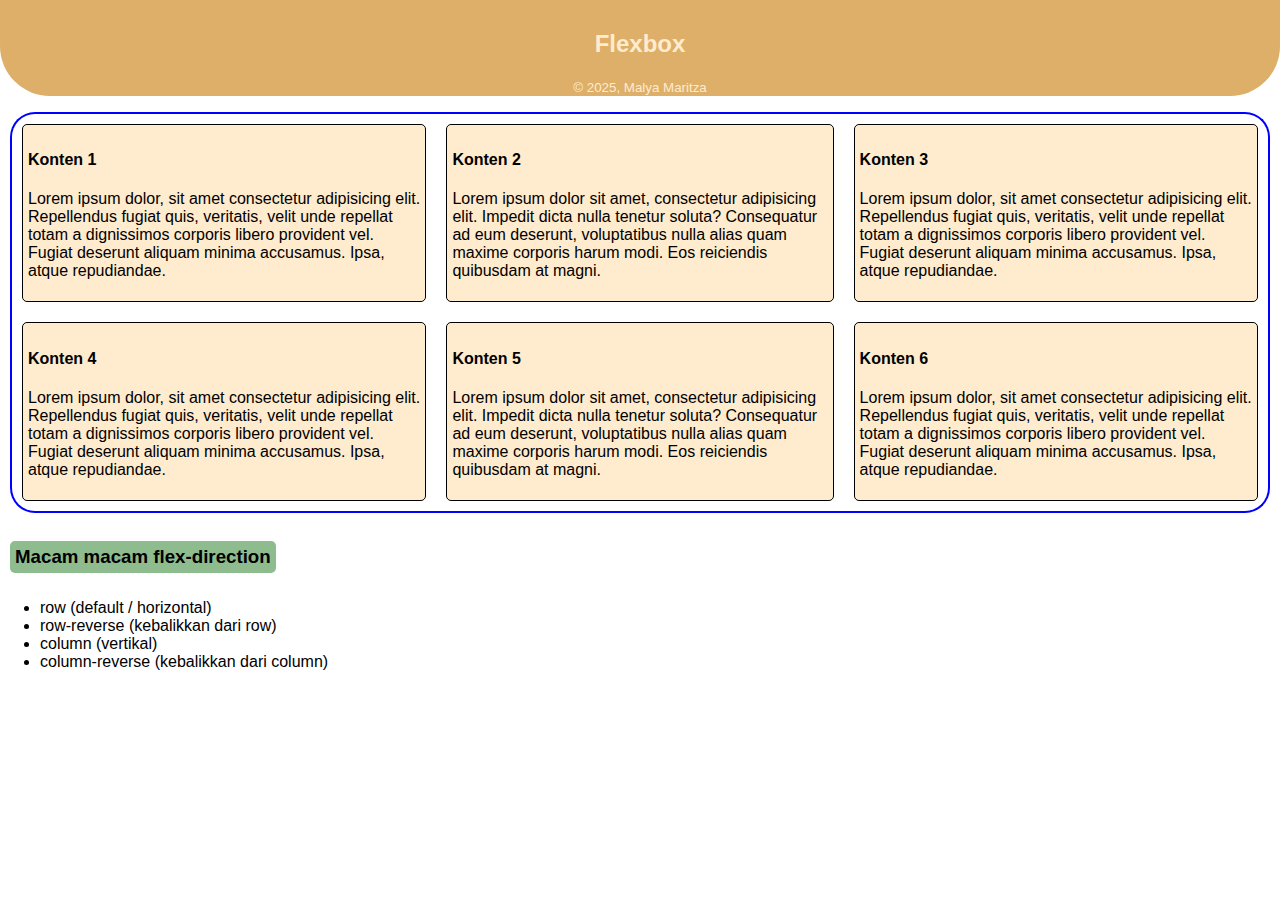
<file: html/flexbox/index.html>
<!DOCTYPE html>
<html lang="en">
<head>
    <meta charset="UTF-8">
    <meta name="viewport" content="width=device-width, initial-scale=1.0">
    <title>Flexbox</title>
    <link rel="stylesheet" href="../../css/flexbox/style.css">
</head>
<body>
    <nav>
        <h2>Flexbox</h2>
        <p>
            <small>
                &copy; 2025, Malya Maritza
            </small>
        </p>
    </nav>

    <div class="container">
        <div class="content">
            <h4>Konten 1</h4>
            <p>Lorem ipsum dolor, sit amet consectetur adipisicing elit. Repellendus fugiat quis, veritatis, velit unde repellat totam a dignissimos corporis libero provident vel. Fugiat deserunt aliquam minima accusamus. Ipsa, atque repudiandae.</p>
        </div>
        <div class="content">
            <h4>Konten 2</h4>
            <p>Lorem ipsum dolor sit amet, consectetur adipisicing elit. Impedit dicta nulla tenetur soluta? Consequatur ad eum deserunt, voluptatibus nulla alias quam maxime corporis harum modi. Eos reiciendis quibusdam at magni.</p>
        </div>
        <div class="content">
            <h4>Konten 3</h4>
            <p>Lorem ipsum dolor, sit amet consectetur adipisicing elit. Repellendus fugiat quis, veritatis, velit unde repellat totam a dignissimos corporis libero provident vel. Fugiat deserunt aliquam minima accusamus. Ipsa, atque repudiandae.</p>
        </div>
    </div>

    <div class="container2">
        <div class="content">
            <h4>Konten 4</h4>
            <p>Lorem ipsum dolor, sit amet consectetur adipisicing elit. Repellendus fugiat quis, veritatis, velit unde repellat totam a dignissimos corporis libero provident vel. Fugiat deserunt aliquam minima accusamus. Ipsa, atque repudiandae.</p>
        </div>
        <div class="content">
            <h4>Konten 5</h4>
            <p>Lorem ipsum dolor sit amet, consectetur adipisicing elit. Impedit dicta nulla tenetur soluta? Consequatur ad eum deserunt, voluptatibus nulla alias quam maxime corporis harum modi. Eos reiciendis quibusdam at magni.</p>
        </div>
        <div class="content">
            <h4>Konten 6</h4>
            <p>Lorem ipsum dolor, sit amet consectetur adipisicing elit. Repellendus fugiat quis, veritatis, velit unde repellat totam a dignissimos corporis libero provident vel. Fugiat deserunt aliquam minima accusamus. Ipsa, atque repudiandae.</p>
        </div>
    </div>


    <br>

    <h3>Macam macam flex-direction</h3>
    <ul>
        <li>row (default / horizontal)</li>
        <li>row-reverse (kebalikkan dari row)</li>
        <li>column (vertikal)</li>
        <li>column-reverse (kebalikkan dari column)</li>
    </ul>
    
</body>
</html>
</file>
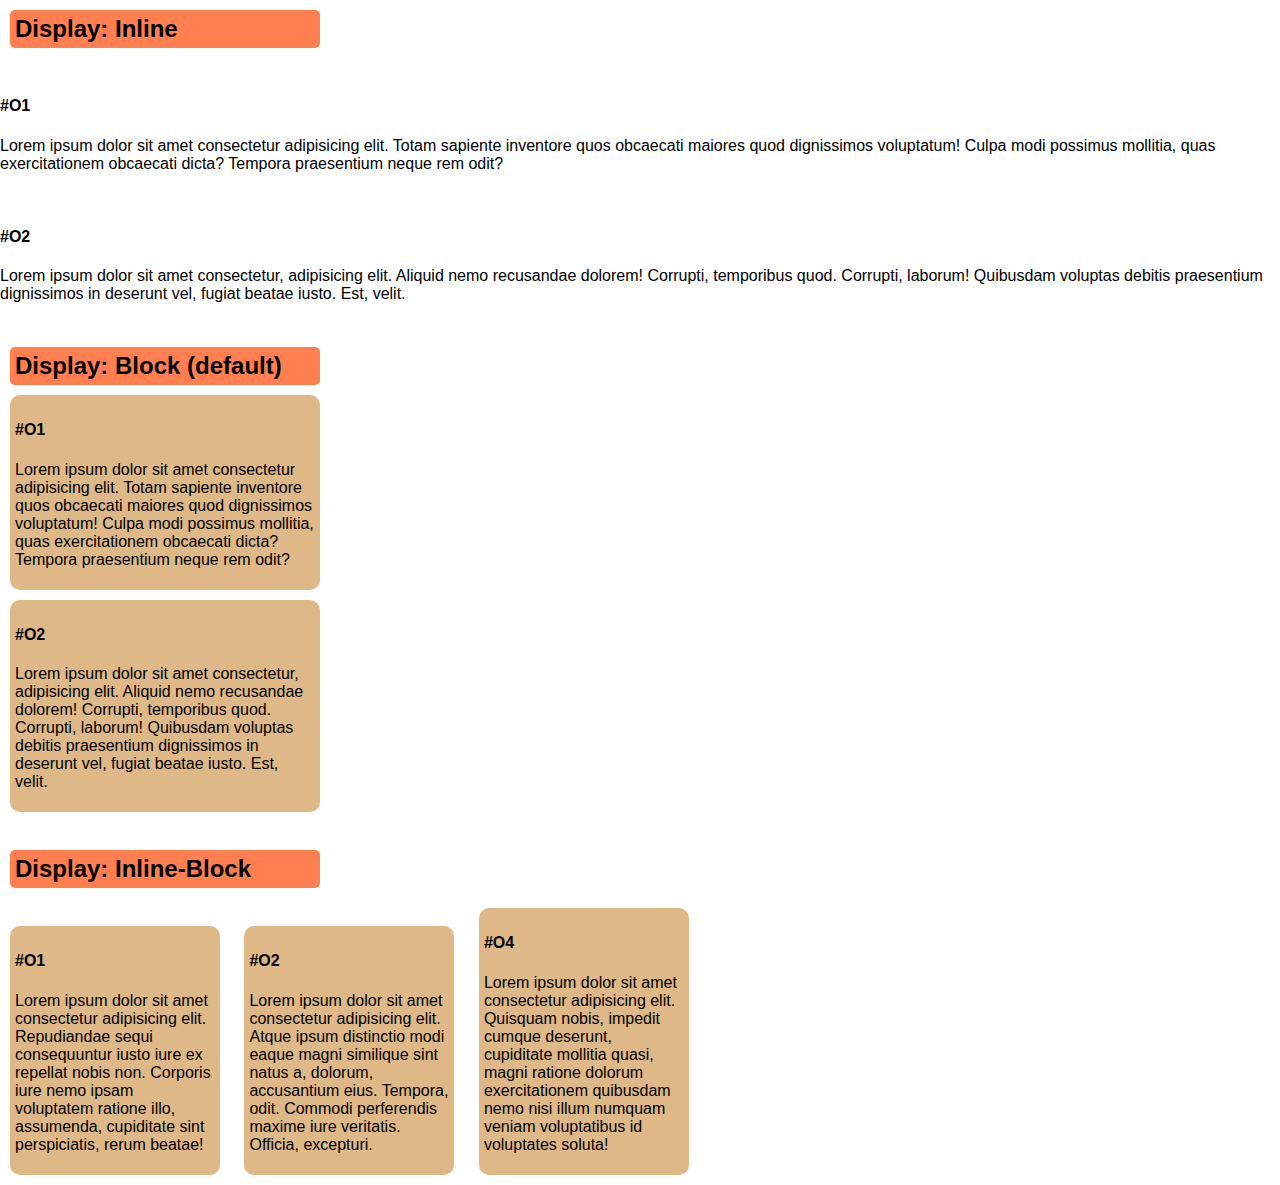
<file: html/display/display.html>
<!DOCTYPE html>
<html lang="en">
<head>
    <meta charset="UTF-8">
    <meta name="viewport" content="width=device-width, initial-scale=1.0">
    <title>Display</title>
    <link rel="stylesheet" href="../../css/display/display.css">
</head>
<body>

    <h2> Display: Inline </h2>
    <div class="box">
        <h4>#O1</h4>
        <p>Lorem ipsum dolor sit amet consectetur adipisicing elit. Totam sapiente inventore quos obcaecati maiores quod dignissimos voluptatum! Culpa modi possimus mollitia, quas exercitationem obcaecati dicta? Tempora praesentium neque rem odit?</p>
    </div>
    <div class="box"> 
        <h4>#O2</h4>
        <p>Lorem ipsum dolor sit amet consectetur, adipisicing elit. Aliquid nemo recusandae dolorem! Corrupti, temporibus quod. Corrupti, laborum! Quibusdam voluptas debitis praesentium dignissimos in deserunt vel, fugiat beatae iusto. Est, velit.</p>
    </div>

    <br>

    <h2> Display: Block (default)</h2>
    <div class="box2">
        <h4>#O1</h4>
        <p>Lorem ipsum dolor sit amet consectetur adipisicing elit. Totam sapiente inventore quos obcaecati maiores quod dignissimos voluptatum! Culpa modi possimus mollitia, quas exercitationem obcaecati dicta? Tempora praesentium neque rem odit?</p>
    </div>

    <div class="box2"> 
        <h4>#O2</h4>
        <p>Lorem ipsum dolor sit amet consectetur, adipisicing elit. Aliquid nemo recusandae dolorem! Corrupti, temporibus quod. Corrupti, laborum! Quibusdam voluptas debitis praesentium dignissimos in deserunt vel, fugiat beatae iusto. Est, velit.</p>
    </div>

    <br>

    <h2>Display: Inline-Block </h2>
    <div class="box3">
        <h4>#O1</h4>
        <p>Lorem ipsum dolor sit amet consectetur adipisicing elit. Repudiandae sequi consequuntur iusto iure ex repellat nobis non. Corporis iure nemo ipsam voluptatem ratione illo, assumenda, cupiditate sint perspiciatis, rerum beatae!</p>
    </div>
    <div class="box3">
        <h4>#O2</h4>
        <p>Lorem ipsum dolor sit amet consectetur adipisicing elit. Atque ipsum distinctio modi eaque magni similique sint natus a, dolorum, accusantium eius. Tempora, odit. Commodi perferendis maxime iure veritatis. Officia, excepturi.</p>
    </div>
    <div class="box3">
        <h4>#O4</h4>
        <p>Lorem ipsum dolor sit amet consectetur adipisicing elit. Quisquam nobis, impedit cumque deserunt, cupiditate mollitia quasi, magni ratione dolorum exercitationem quibusdam nemo nisi illum numquam veniam voluptatibus id voluptates soluta!</p>
    </div>

    
</body>
</html>
</file>
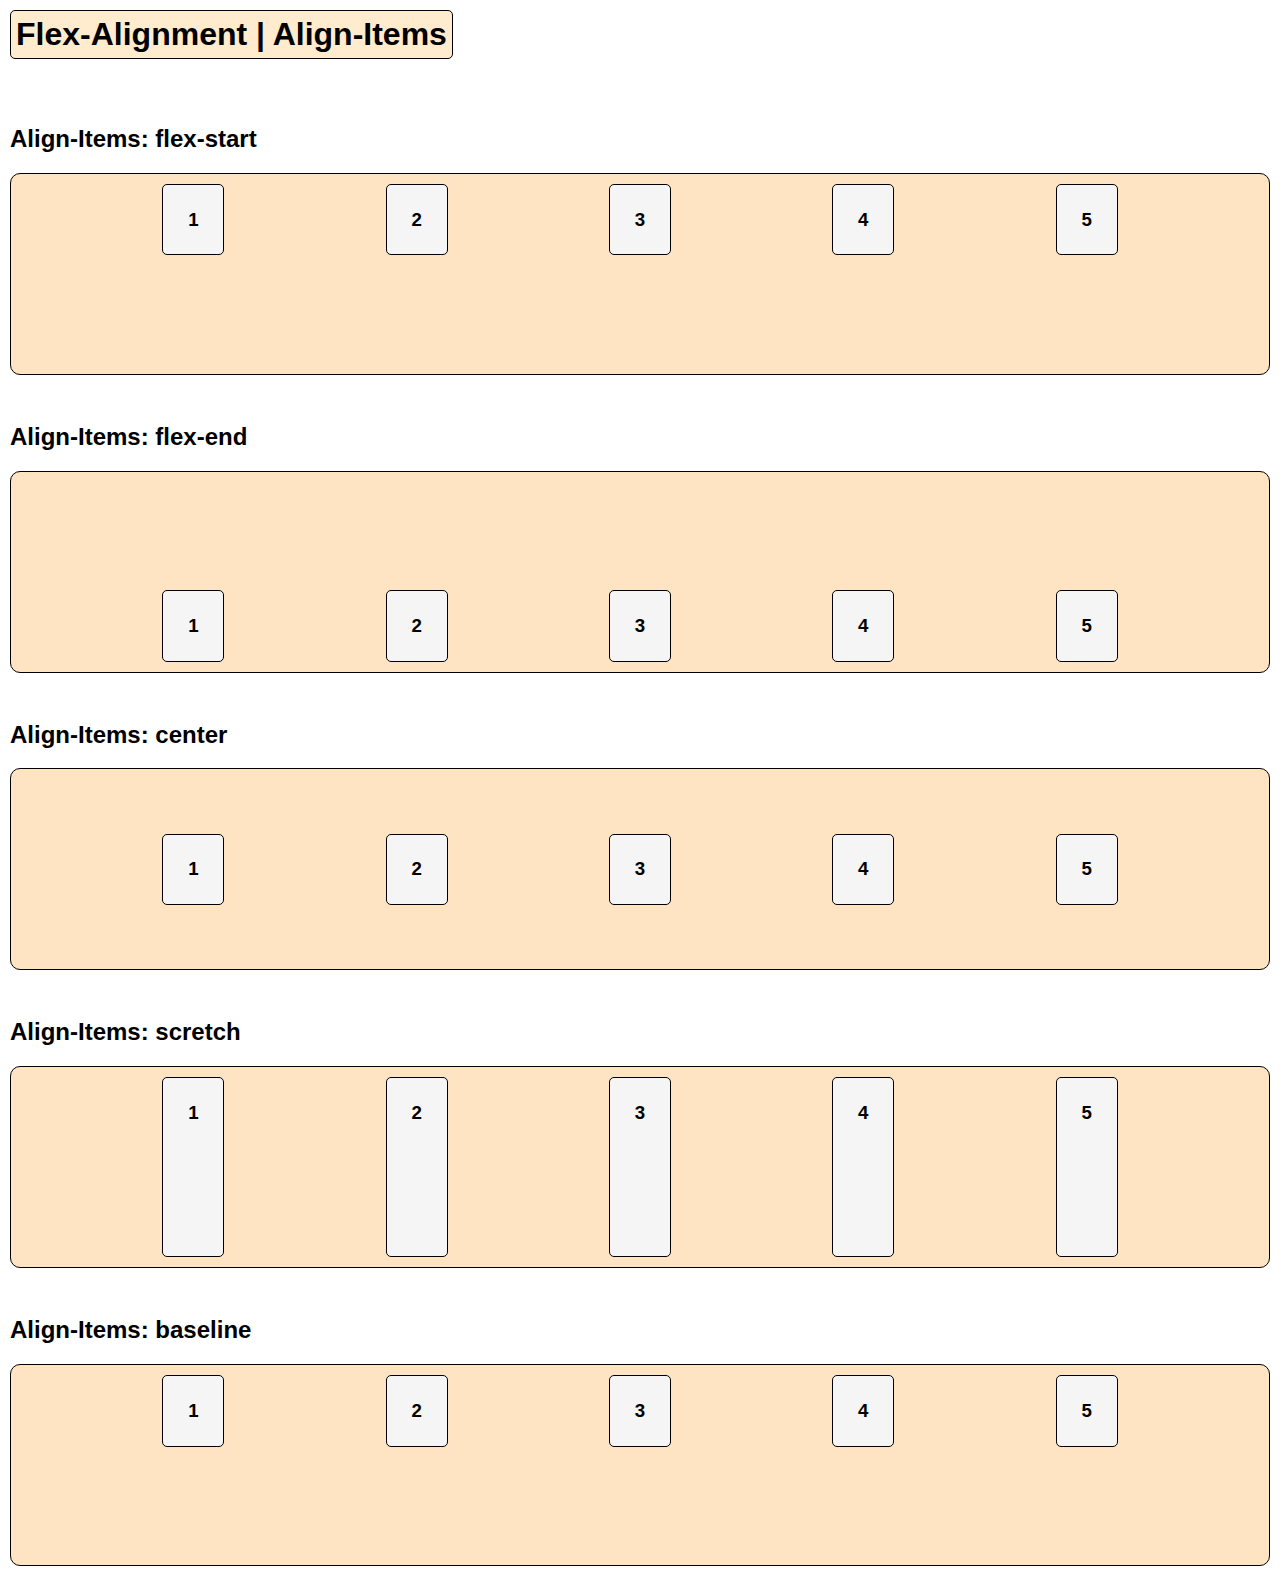
<file: html/flex-aligment/align-items.html>
<!DOCTYPE html>
<html lang="en">
<head>
    <meta charset="UTF-8">
    <meta name="viewport" content="width=device-width, initial-scale=1.0">
    <title>Align-Items</title>
    <link rel="stylesheet" href="../../css/flex-aligment/align-items.css">
</head>
<body>

    <h1>Flex-Alignment | Align-Items</h1>

    <br><br><br>

    <h2>Align-Items: flex-start</h2>
    <div class="container">
        <div class="content">
            <h3>1</h3>
        </div>
        <div class="content">
            <h3>2</h3>
        </div>
        <div class="content">
            <h3>3</h3>
        </div>     
        <div class="content">
            <h3>4</h3>
        </div>     
        <div class="content">
            <h3>5</h3>
        </div>
    </div>

    <br>

    <h2>Align-Items: flex-end</h2>
    <div class="container c2">
        <div class="content">
            <h3>1</h3>
        </div>
        <div class="content">
            <h3>2</h3>
        </div>
        <div class="content">
            <h3>3</h3>
        </div>     
        <div class="content">
            <h3>4</h3>
        </div>     
        <div class="content">
            <h3>5</h3>
        </div>     
    </div>
    
    <br>
    
    <h2>Align-Items: center</h2>
    <div class="container c3">
        <div class="content">
            <h3>1</h3>
        </div>
        <div class="content">
            <h3>2</h3>
        </div>
        <div class="content">
            <h3>3</h3>
        </div>     
        <div class="content">
            <h3>4</h3>
        </div>     
        <div class="content">
            <h3>5</h3>
        </div>     
    </div>

    <br>

    <h2>Align-Items: scretch</h2>
    <div class="container c4">
        <div class="content">
            <h3>1</h3>
        </div>
        <div class="content">
            <h3>2</h3>
        </div>
        <div class="content">
            <h3>3</h3>
        </div>     
        <div class="content">
            <h3>4</h3>
        </div>     
        <div class="content">
            <h3>5</h3>
        </div>     
    </div>

    <br>

    <h2>Align-Items: baseline</h2>
    <div class="container c5">
        <div class="content">
            <h3>1</h3>
        </div>
        <div class="content">
            <h3>2</h3>
        </div>
        <div class="content">
            <h3>3</h3>
        </div>     
        <div class="content">
            <h3>4</h3>
        </div>     
        <div class="content">
            <h3>5</h3>
        </div>     
    </div>
    
</body>
</html>
</file>
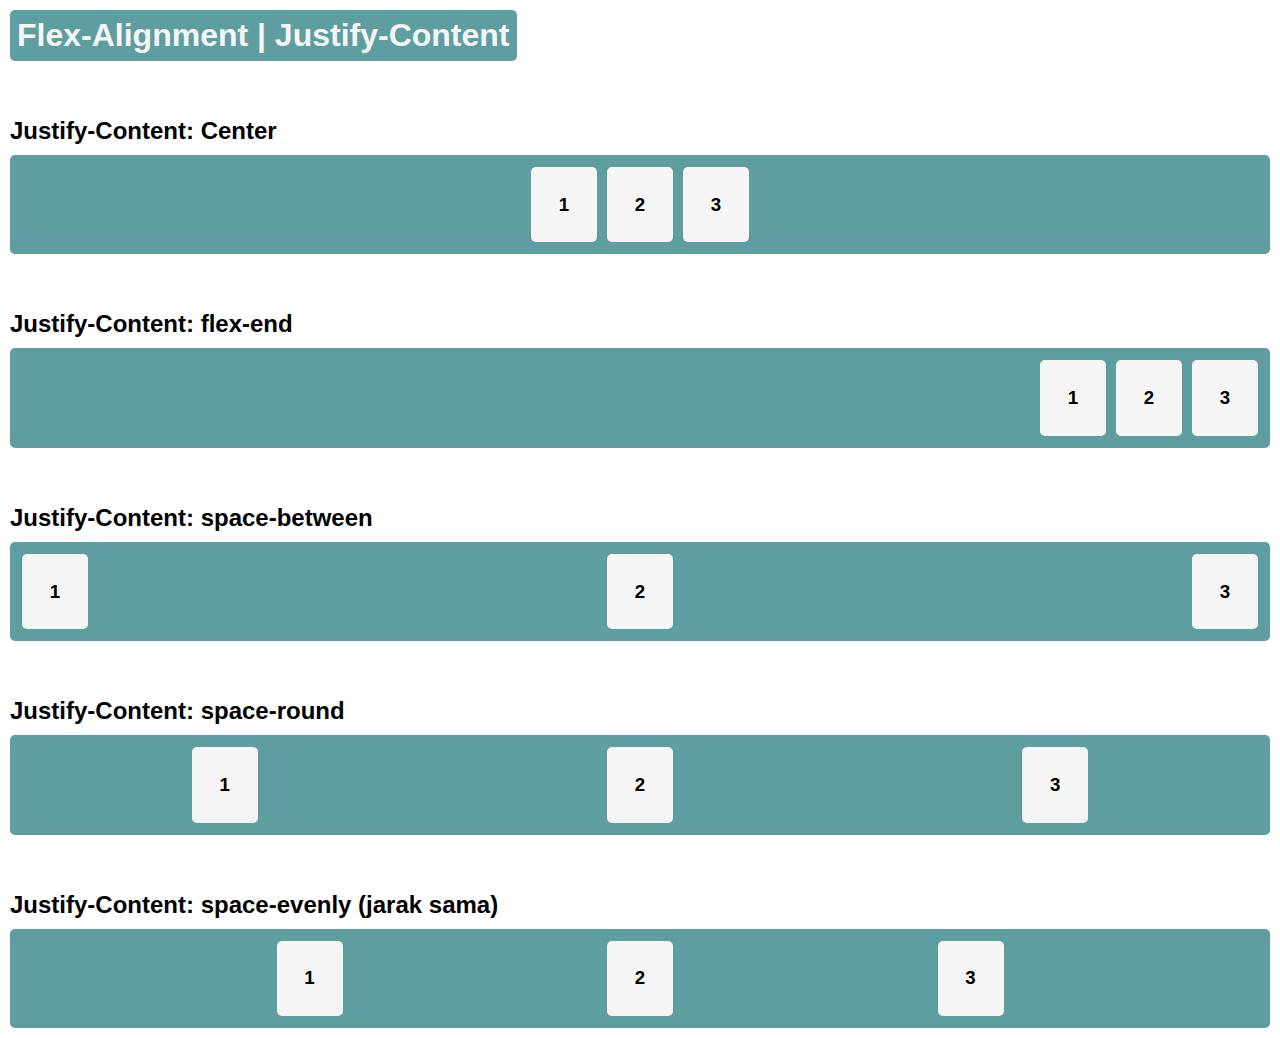
<file: html/flex-aligment/justify-content.html>
<!DOCTYPE html>
<html lang="en">
<head>
    <meta charset="UTF-8">
    <meta name="viewport" content="width=device-width, initial-scale=1.0">
    <title>Justify Content</title>
    <link rel="stylesheet" href="../../css/flex-aligment/justify-content.css">
</head>
<body>

    <h1>Flex-Alignment | Justify-Content</h1>

    <br><br><br>

    <h2>Justify-Content: Center</h2>
    <div class="container">
        <div class="content">
            <h3>1</h3>
        </div>
        <div class="content">
            <h3>2</h3>
        </div>
        <div class="content">
            <h3>3</h3>
        </div>     
    </div>

    <br><br>

    <h2>Justify-Content: flex-end</h2>
    <div class="container c2">
        <div class="content">
            <h3>1</h3>
        </div>
        <div class="content">
            <h3>2</h3>
        </div>
        <div class="content">
            <h3>3</h3>
        </div>     
    </div>

    <br><br>

    <h2>Justify-Content: space-between</h2>
    <div class="container c3">
        <div class="content">
            <h3>1</h3>
        </div>
        <div class="content">
            <h3>2</h3>
        </div>
        <div class="content">
            <h3>3</h3>
        </div>     
    </div>

    <br><br>

    <h2>Justify-Content: space-round</h2>
    <div class="container c4">
        <div class="content">
            <h3>1</h3>
        </div>
        <div class="content">
            <h3>2</h3>
        </div>
        <div class="content">
            <h3>3</h3>
        </div>     
    </div>

    <br><br>

    <h2>Justify-Content: space-evenly (jarak sama)</h2>
    <div class="container c5">
        <div class="content">
            <h3>1</h3>
        </div>
        <div class="content">
            <h3>2</h3>
        </div>
        <div class="content">
            <h3>3</h3>
        </div>     
    </div>
    
</body>
</html>
</file>
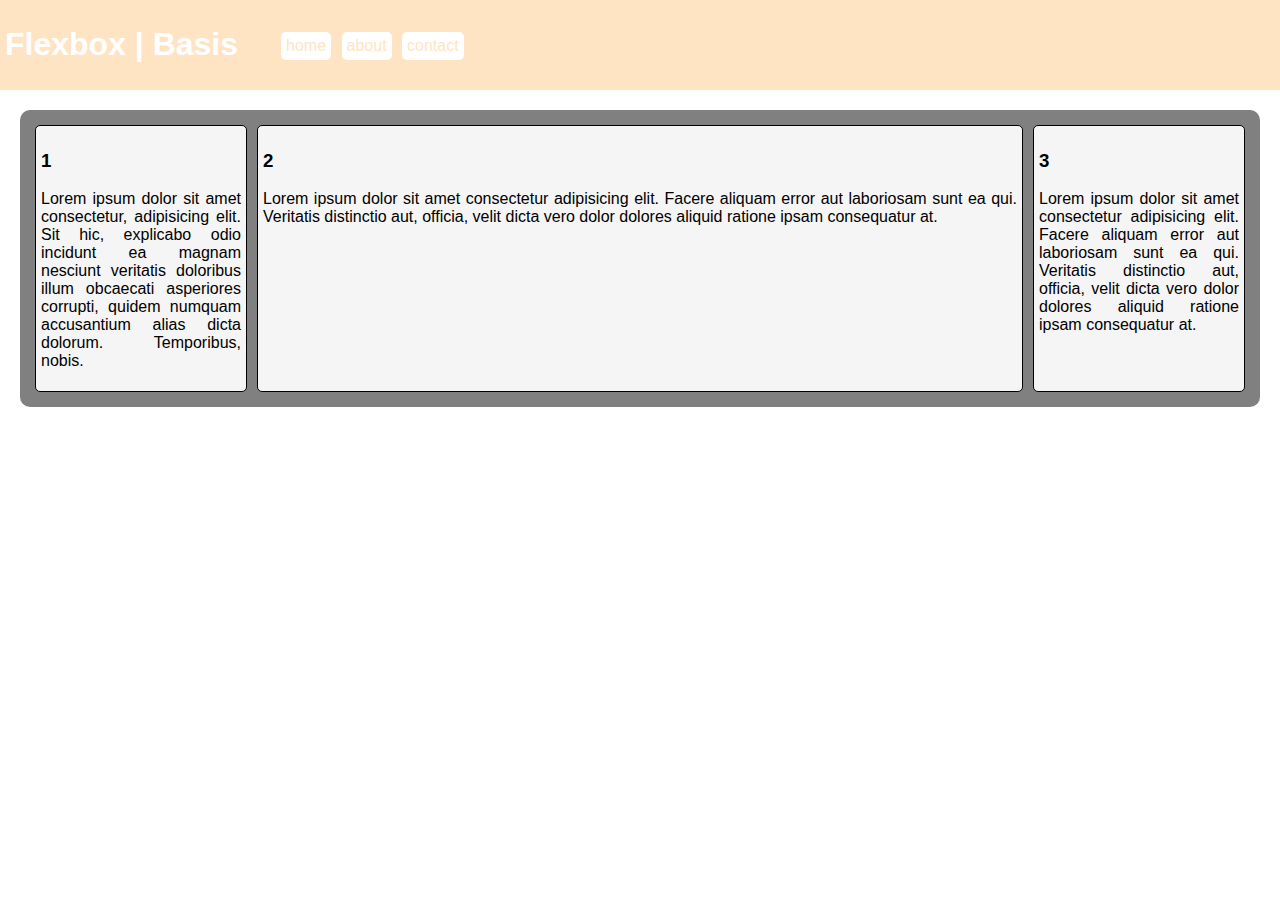
<file: html/flexbox/flexbox-basis.html>
<!DOCTYPE html>
<html lang="en">
<head>
    <meta charset="UTF-8">
    <meta name="viewport" content="width=device-width, initial-scale=1.0">
    <title>Flexbox | Order</title>
    <style>
        body {
            margin: 0px;
            padding: 0px;
            font-family: Arial, Helvetica, sans-serif;
        }
        
        .atas {
            margin: auto;
            background-color: bisque;
            padding: 5px;
            color: white;
            display: flex;
            
        }

        li {
            list-style: none;
            display: inline-block;
            margin: 3px;
            margin-top: 11px;
            background-color: white;
            padding: 5px;
            color: black;
            border-radius: 5px;
            color: bisque;
            justify-content: end;
        }

        li:hover {
            padding: 7px;
        }

        .container {
            background-color: grey;
            display: flex;
            margin: 20px;
            padding: 10px;
            text-align: justify;
            border-radius: 10px;
        }

        .content {
            margin: 5px;
            padding: 5px;
            border: 1px, solid, black;
            border-radius: 5px;
            background-color: whitesmoke;
        }

        .k1, .k3 {
            flex-basis: 200px;
            flex-shrink: 0;
        }

    </style>
</head>
<body>

    <div class="atas">
        <h1>
            Flexbox | Basis  
        </h1>
        <ul>
            <li>home</li>
            <li>about</li>
            <li>contact</li>
        </ul>
    </div>

    <div class="container">
        <div class="content k1">
            <h3>
                1
            </h3>
            <p>
                Lorem ipsum dolor sit amet consectetur, adipisicing elit. Sit hic, explicabo odio incidunt ea magnam nesciunt veritatis doloribus illum obcaecati asperiores corrupti, quidem numquam accusantium alias dicta dolorum. Temporibus, nobis.
            </p>
        </div>
        <div class="content k2">
            <h3>
                2
            </h3>
            <p>
                Lorem ipsum dolor sit amet consectetur adipisicing elit. Facere aliquam error aut laboriosam sunt ea qui. Veritatis distinctio aut, officia, velit dicta vero dolor dolores aliquid ratione ipsam consequatur at.
            </p>
        </div>
        <div class="content k3">
            <h3>
                3
            </h3>
            <p>
                Lorem ipsum dolor sit amet consectetur adipisicing elit. Facere aliquam error aut laboriosam sunt ea qui. Veritatis distinctio aut, officia, velit dicta vero dolor dolores aliquid ratione ipsam consequatur at.
            </p>
        </div>
    </div>
    
</body>
</html>
</file>
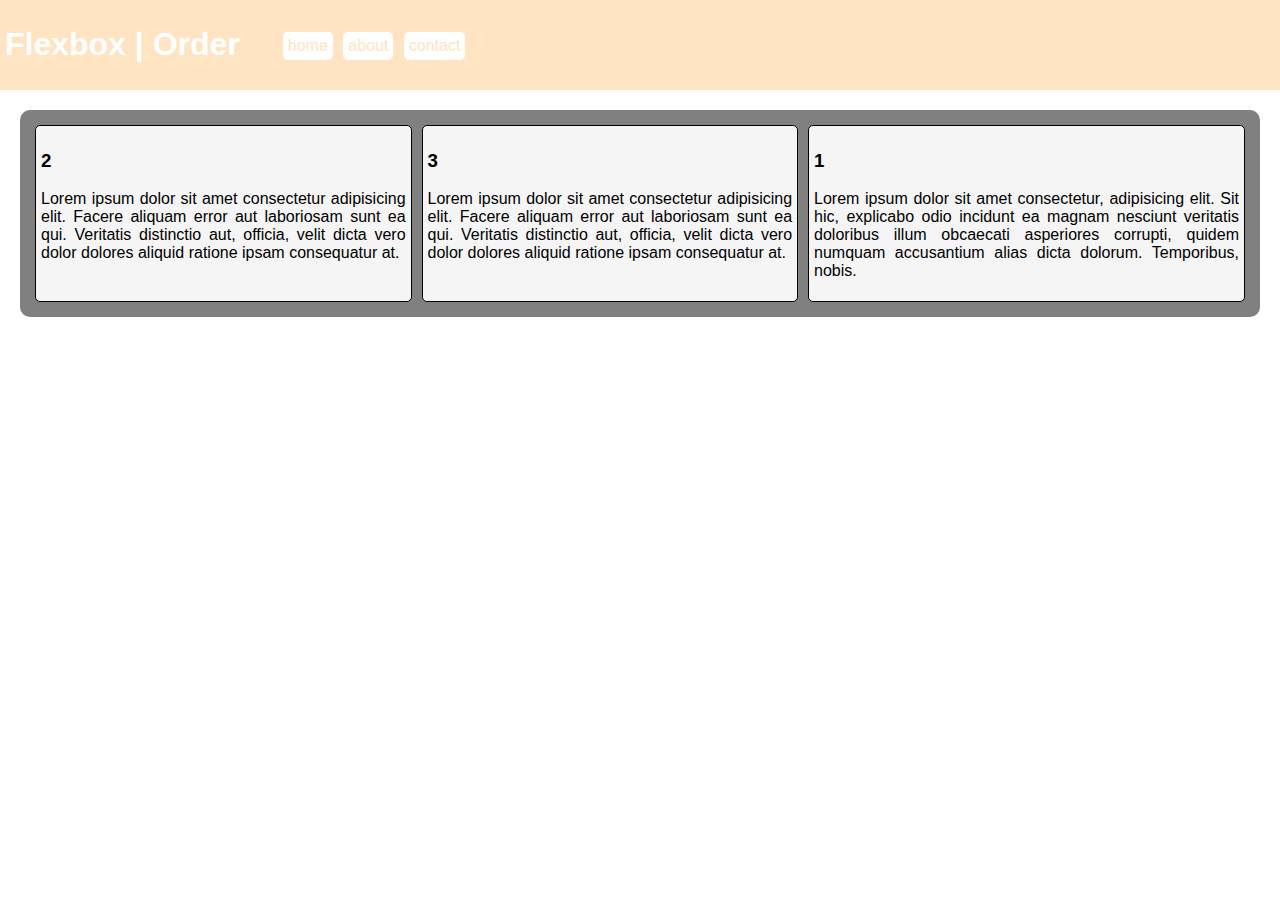
<file: html/flexbox/flexbox-order.html>
<!DOCTYPE html>
<html lang="en">
<head>
    <meta charset="UTF-8">
    <meta name="viewport" content="width=device-width, initial-scale=1.0">
    <title>Flexbox | Order</title>
    <style>
        body {
            margin: 0px;
            padding: 0px;
            font-family: Arial, Helvetica, sans-serif;
        }
        
        .atas {
            margin: auto;
            background-color: bisque;
            padding: 5px;
            color: white;
            display: flex;
            
        }

        li {
            list-style: none;
            display: inline-block;
            margin: 3px;
            margin-top: 11px;
            background-color: white;
            padding: 5px;
            color: black;
            border-radius: 5px;
            color: bisque;
        }

        li:hover {
            padding: 7px;
        }

        .container {
            background-color: grey;
            display: flex;
            margin: 20px;
            padding: 10px;
            text-align: justify;
            border-radius: 10px;
        }

        .content {
            margin: 5px;
            padding: 5px;
            border: 1px, solid, black;
            border-radius: 5px;
            background-color: whitesmoke;
        }
    </style>
</head>
<body>

    <div class="atas">
        <h1>
            Flexbox | Order  
        </h1>
        <ul>
            <li>home</li>
            <li>about</li>
            <li>contact</li>
        </ul>
    </div>

    <div class="container">
        <div class="content" style="order: 3;">
            <h3>
                1
            </h3>
            <p>
                Lorem ipsum dolor sit amet consectetur, adipisicing elit. Sit hic, explicabo odio incidunt ea magnam nesciunt veritatis doloribus illum obcaecati asperiores corrupti, quidem numquam accusantium alias dicta dolorum. Temporibus, nobis.
            </p>
        </div>
        <div class="content">
            <h3>
                2
            </h3>
            <p>
                Lorem ipsum dolor sit amet consectetur adipisicing elit. Facere aliquam error aut laboriosam sunt ea qui. Veritatis distinctio aut, officia, velit dicta vero dolor dolores aliquid ratione ipsam consequatur at.
            </p>
        </div>
        <div class="content">
            <h3>
                3
            </h3>
            <p>
                Lorem ipsum dolor sit amet consectetur adipisicing elit. Facere aliquam error aut laboriosam sunt ea qui. Veritatis distinctio aut, officia, velit dicta vero dolor dolores aliquid ratione ipsam consequatur at.
            </p>
        </div>
    </div>
    
</body>
</html>
</file>
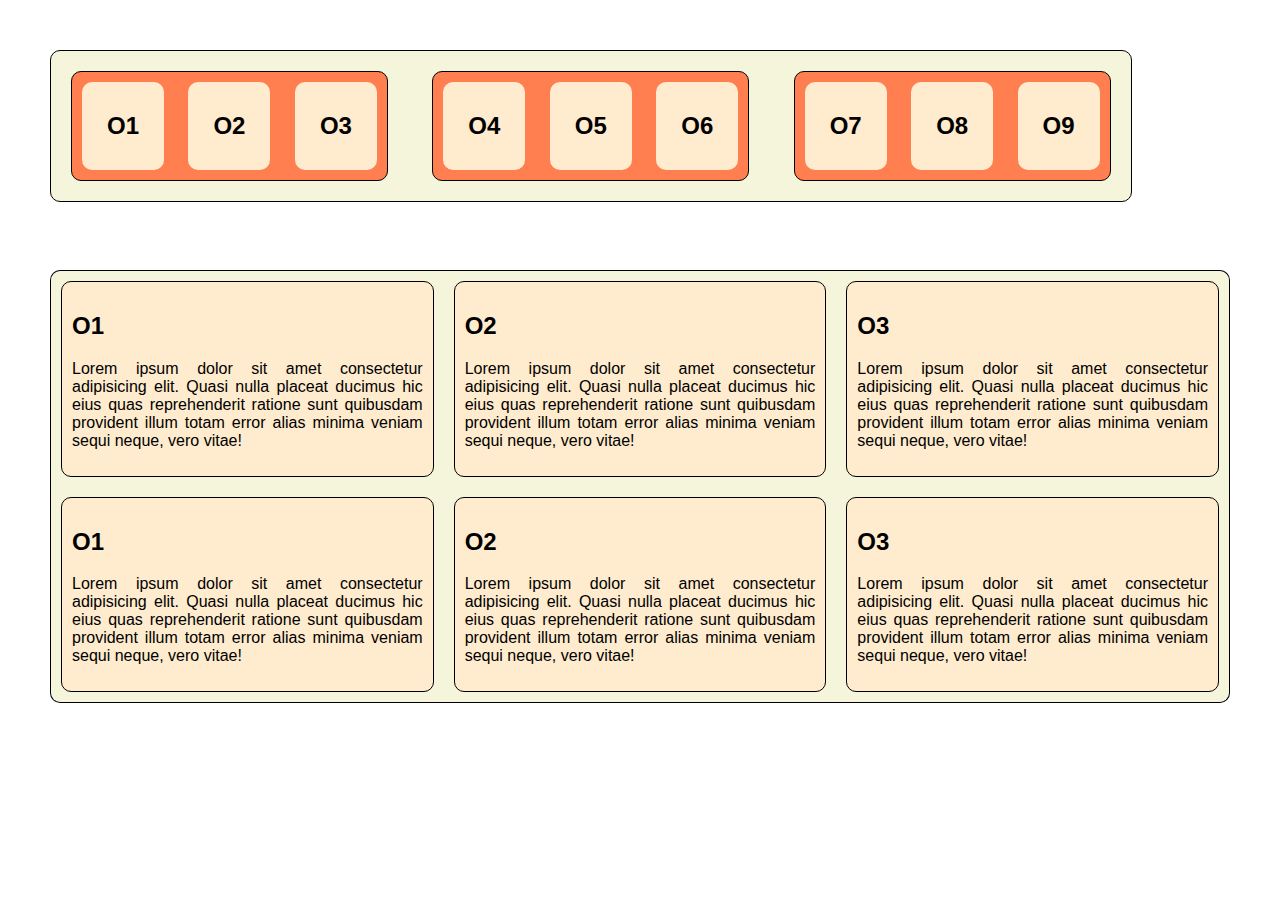
<file: html/flexbox/flexbox.html>
<!DOCTYPE html>
<html lang="en">
<head>
    <meta charset="UTF-8">
    <meta name="viewport" content="width=device-width, initial-scale=1.0">
    <title>Latihan doang</title>
    <style>
        body {
            margin: 0px;
            padding: 0px;
            font-family: Arial, Helvetica, sans-serif;
        }

        .container {
            display: inline-block;
            background-color: coral;
            margin: 20px;
            border: 1px, solid, black;
            border-radius: 10px;
        }

        .container2 {
            display: inline-block;
            background-color: coral;
            margin: 20px;
            border: 1px, solid, black;
            border-radius: 10px;
            
        }

        .kotak {
            display: inline-block;
            background-color: blanchedalmond;
            border-radius: 10px;
            padding: 10px;
            margin: 10px;
            width: 62px;
            height: auto;
            text-align: center;
        }

        .kotak2 {
            display: inline-block;
            background-color: blanchedalmond;
            padding: 10px;
            margin: 10px;
            width: 62px;
            border-radius: 10px;
            text-align: center;
        }

        .daddy {
            display: inline-block;
            background-color: beige;
            margin-left: 50px;
            margin-top: 50px;
            border-radius: 10px;
            border: 1px, solid, black;
        }

        .container-flex {
            background-color: beige;
            display: flex;
            margin: 50px;
            margin-bottom: 0px;
            border: 1px, solid, black;
            border-bottom: 0px;
            border-radius: 10px;
            border-bottom-left-radius: 0px;
            border-bottom-right-radius: 0px;
        }
        .container-flex1 {
            background-color: beige;
            display: flex;
            margin: 50px;
            margin-top: 0px;
            border: 1px, solid, black;
            border-top: 0px;
            border-radius: 10px;
            border-top-left-radius: 0px;
            border-top-right-radius: 0px;
        }

        .content {
            margin: 10px;
            border: 1px, solid, black;
            background-color: blanchedalmond;
            padding: 10px;
            text-align: justify;
            border-radius: 10px;
        }
    </style>
</head>
<body>

    <div class="daddy">
        <div class="container">
            <div class="kotak">
                <h2>O1</h2>
            </div>
            <div class="kotak">
                <h2>O2</h2>
            </div>
            <div class="kotak">
                <h2>O3</h2>
            </div>
        </div>

        <div class="container2">
            <div class="kotak2">
                <h2>O4</h2>
            </div>
            <div class="kotak2">
                <h2>O5</h2>
            </div>
            <div class="kotak2">
                <h2>O6</h2>
            </div>
        </div>

        <div class="container2">
            <div class="kotak2">
                <h2>O7</h2>
            </div>
            <div class="kotak2">
                <h2>O8</h2>
            </div>
            <div class="kotak2">
                <h2>O9</h2>
            </div>
        </div>
    </div>

    <br><br>

    <div class="container-flex">
        <div class="content">
            <h2>O1</h2>
            <p>Lorem ipsum dolor sit amet consectetur adipisicing elit. Quasi nulla placeat ducimus hic eius quas reprehenderit ratione sunt quibusdam provident illum totam error alias minima veniam sequi neque, vero vitae!</p>
        </div>
        <div class="content">
            <h2>O2</h2>
            <p>Lorem ipsum dolor sit amet consectetur adipisicing elit. Quasi nulla placeat ducimus hic eius quas reprehenderit ratione sunt quibusdam provident illum totam error alias minima veniam sequi neque, vero vitae!</p>
        </div>
        <div class="content">
            <h2>O3</h2>
            <p>Lorem ipsum dolor sit amet consectetur adipisicing elit. Quasi nulla placeat ducimus hic eius quas reprehenderit ratione sunt quibusdam provident illum totam error alias minima veniam sequi neque, vero vitae!</p>
        </div>
    </div>
    <div class="container-flex1">
        <div class="content">
            <h2>O1</h2>
            <p>Lorem ipsum dolor sit amet consectetur adipisicing elit. Quasi nulla placeat ducimus hic eius quas reprehenderit ratione sunt quibusdam provident illum totam error alias minima veniam sequi neque, vero vitae!</p>
        </div>
        <div class="content">
            <h2>O2</h2>
            <p>Lorem ipsum dolor sit amet consectetur adipisicing elit. Quasi nulla placeat ducimus hic eius quas reprehenderit ratione sunt quibusdam provident illum totam error alias minima veniam sequi neque, vero vitae!</p>
        </div>
        <div class="content">
            <h2>O3</h2>
            <p>Lorem ipsum dolor sit amet consectetur adipisicing elit. Quasi nulla placeat ducimus hic eius quas reprehenderit ratione sunt quibusdam provident illum totam error alias minima veniam sequi neque, vero vitae!</p>
        </div>
    </div>
    
</body>
</html>
</file>
<file: css/flexbox/style.css>
body {
    margin: 0px;
    padding: 0px;
    font-family: Arial, Helvetica, sans-serif;
}

nav, h2 {
    background-color: rgb(221, 175, 105);
    color: blanchedalmond;
    text-align: center;
    padding-top: 5px;
    border-bottom-right-radius: 50px;
    border-bottom-left-radius: 50px;
}

h3  {
    display: inline-block;
    margin: 10px;
    background-color: darkseagreen;
    padding: 5px;
    border-radius: 5px;
}

.container2 {
    background-color: white;
    border: 2px, solid, blue;
    border-top: 0px;
    display: flex;
    margin-left: 10px;
    margin-right: 10px;
    border-bottom-right-radius: 25px;
    border-bottom-left-radius: 25px;
}



.container {
    display: flex;
    flex-direction: row;
    background-color: white;
    margin: 10px;
    margin-bottom: 0px;
    border-top-right-radius: 25px;
    border-top-left-radius: 25px;
    border-bottom-right-radius: 0px;
    border-bottom-left-radius: 0px;
    border: 2px, solid, blue;
    border-bottom: 0px;
}

.content {
    background-color: blanchedalmond;
    margin: 10px;
    padding: 5px;
    border-radius: 5px;
    border: 1px, solid, black;
}
</file>
<file: css/display/display.css>
body {
    margin: 0px;
    padding: 0px;
    font-family: Arial, Helvetica, sans-serif;
}

h2 {
    background-color: coral;
    height: auto;
    width: 300px;
    padding: 5px;
    margin : 10px;
    border-radius: 5px;
}



.box {
    background-color: cadetblue;
    display: inline;
    width: 400px;
    height: auto;
    margin: 10px;
}

.box2 {
    background-color: burlywood;
    display: block;
    width: 300px;
    height: auto;
    margin-left: 10px;
    padding: 5px;
    border-radius: 10px;
    margin: 10px;
}

.box3 { 
    background-color: burlywood;
    display: inline-block;
    margin: 10px;
    width: 200px;
    height: auto;
    padding: 5px;
    border-radius: 10px;
}
</file>
<file: css/flex-aligment/align-items.css>
body {
    margin: 0px;
    padding: 0px;
    font-family: Arial, Helvetica, sans-serif;
}

h1 {
    background-color: blanchedalmond;
    display: inline-block;
    padding: 5px;
    margin: 10px;
    border: 1px, solid, black;
    border-radius: 5px;
}

h2 {
    margin-left: 10px;
}

.container {
    background-color: bisque;
    display: flex;
    flex-wrap: wrap;
    height: 200px;
    margin: 10px;
    border-radius: 10px;
    align-items: flex-start;
    justify-content: space-evenly;
    border: 1px, solid, black;
}

.c2 {
    align-items: flex-end;
}

.c3 {
    align-items: center;
}

.c4 {
    align-items: stretch;
}

.c5 {
    align-items: baseline;
}

.content {
    border: 1px, solid, black;
    margin: 10px;
    padding: 5px;
    background-color: whitesmoke;
    width: 50px;
    text-align: center;
    border-radius: 5px;
}
</file>
<file: css/flex-aligment/justify-content.css>
body {
    margin: 0px;
    padding: 0px;
    font-family: Arial, Helvetica, sans-serif;
}

h2 {
    margin: 10px;
}

h1 {
    background-color: cadetblue;
    display: inline-block;
    padding: 7px;
    margin: 10px;
    border-radius: 5px;
    color: whitesmoke;
}

.container {
    background-color: cadetblue;
    margin: 10px;
    display: flex;
    padding: 7px;
    border-radius: 5px;
    justify-content: center;
}

.c2 {
    justify-content: flex-end;
}

.c3 {
    justify-content: space-between;
}

.c4 {
    justify-content: space-around;
}

.c5 {
    justify-content: space-evenly;
}

.content {
    background-color: whitesmoke;
    margin: 5px;
    padding: 8px;
    width: 50px;
    text-align: center;
    border-radius: 5px;
}
</file>
